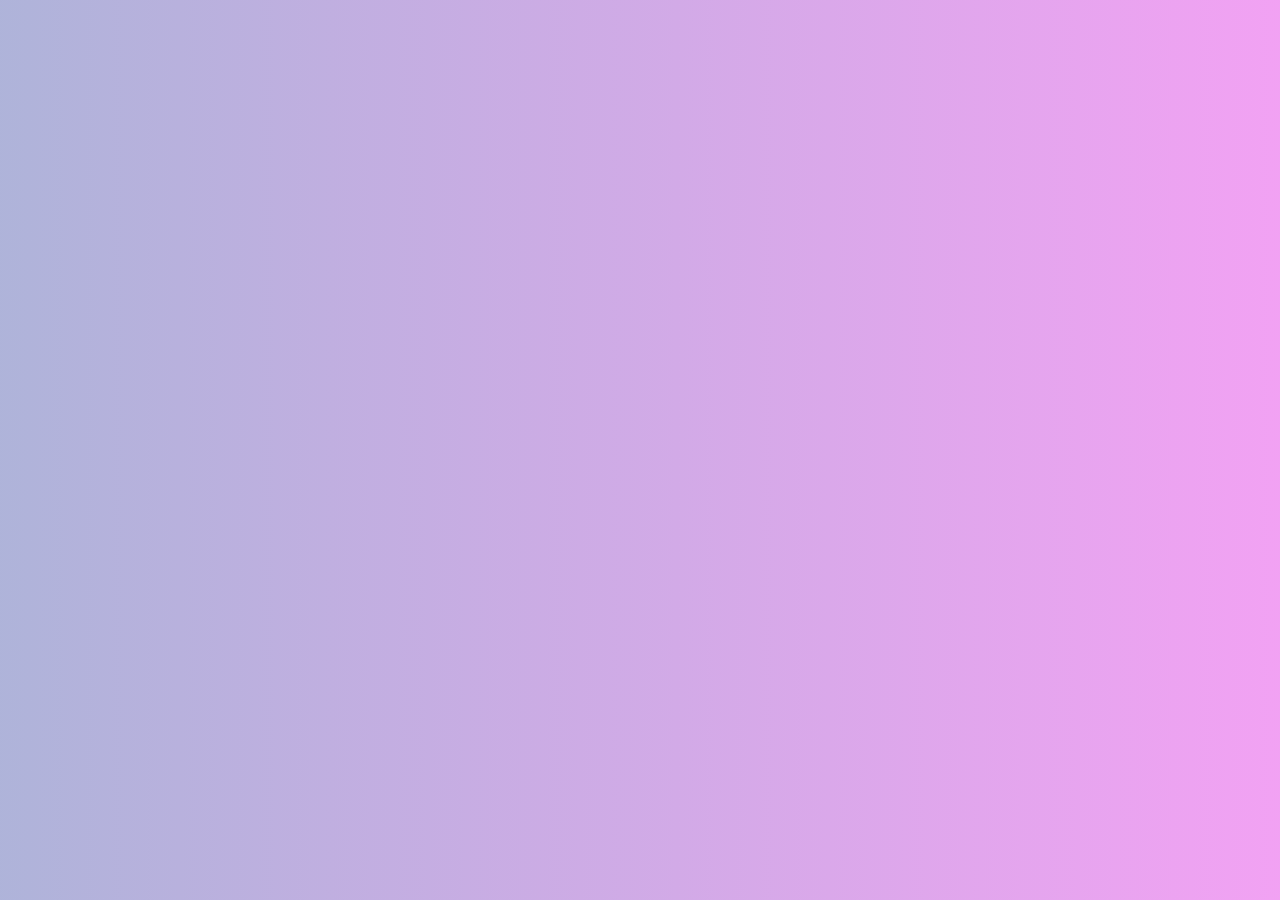
<file: Custim Right Click Menu/index.html>
<!DOCTYPE html>
<html lang="en">
<head>
    <meta charset="UTF-8">
    <meta name="viewport" content="width=device-width, initial-scale=1.0">
    <link rel="stylesheet" href="https://cdnjs.cloudflare.com/ajax/libs/font-awesome/6.5.1/css/all.min.css">
    <link rel="stylesheet" href="style.css">
    <title>Custim Right Click Menu</title>
</head>
<body>
  <div class="container">
    <ul class="menu">
        <li class="item"><i class="fa-solid fa-eye"></i><span>Preview</span></li>
        <li class="item-share ">
            <div >
                <i class="fa-solid fa-share"></i><span>share</span>
            </div>
            <i class="fa-solid fa-angle-right"></i>
            <ul class="ul-share">
                <li class="item"><i class="fa-brands fa-instagram"></i><span>instagram</span></li>
                <li class="item"><i class="fa-brands fa-twitter"></i><span>twitter</span></li>
                <li class="item"><i class="fa-brands fa-telegram"></i><span>telegram</span></li>
            </ul>
            </li>
        <li class="item"><i class="fa-solid fa-copy"></i><span>copy</span></li>
        <li class="item"><i class="fa-solid fa-pen-to-square"></i><span>Edit</span></li>
        <li class="item"><i class="fa-solid fa-trash"></i><span>Delete</span></li>
        <div class="setting"><li class="item"><i class="fa-solid fa-gear"></i><span>Setting</span></li></div>
    </ul>
  </div>  







    <script src="script.js"></script>
</body>
</html>
</file>
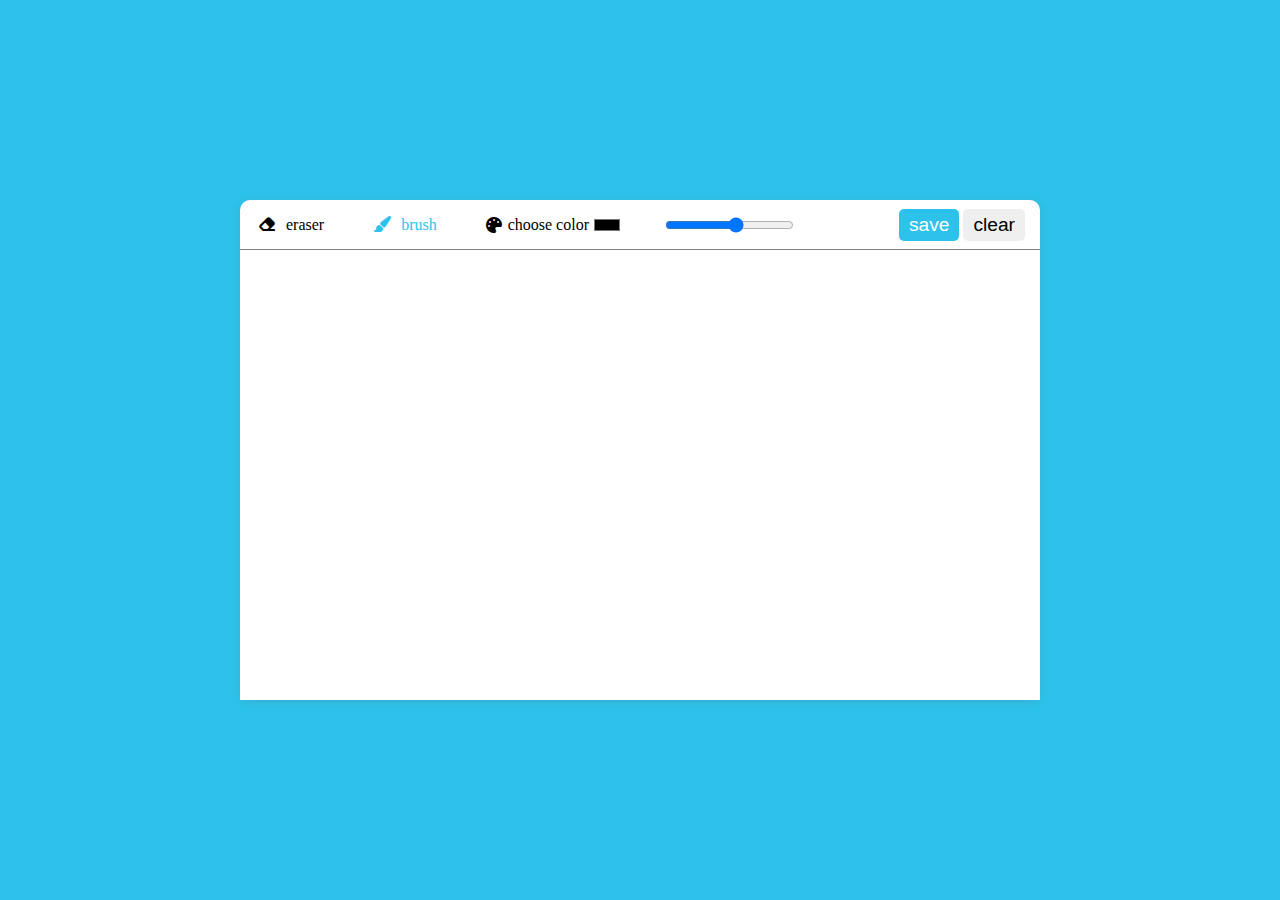
<file: project js appDrowing/index.html>
<!DOCTYPE html>
<html lang="en">
<head>
    <meta charset="UTF-8">
    <meta name="viewport" content="width=device-width, initial-scale=1.0">
    <link rel="stylesheet" href="style.css">
    <link rel="stylesheet" href="https://cdnjs.cloudflare.com/ajax/libs/font-awesome/6.5.1/css/all.min.css">
    <title></title>
</head>
<body>
    <div class="container">
        <div class="tools-area">
            <div class="tools">
                <div class="eraser">
                    <i class="fa-solid fa-eraser"></i>
                    <label>eraser</label>
                </div>
                <div class="brush active">
                    <i class="fa-solid fa-paintbrush"></i>
                    <label>brush</label>
                </div>
                <div class="color">
                    <i class="fa-solid fa-palette"></i>
                    <label for="color-picker">choose color</label>
                    <input type="color" id ="color-picker">
                </div>
                <input type="range" id="brush-width" min="1" max="10">
            </div>
            <div class="buttons">
                <button class="save">save</button>
                <button class="clear">clear</button>
            </div>
        </div>
        <div class="draw-area">
            <canvas></canvas>
        </div>
    </div>
   

   


    <script src="script.js"></script>
</body>
</html>
</file>
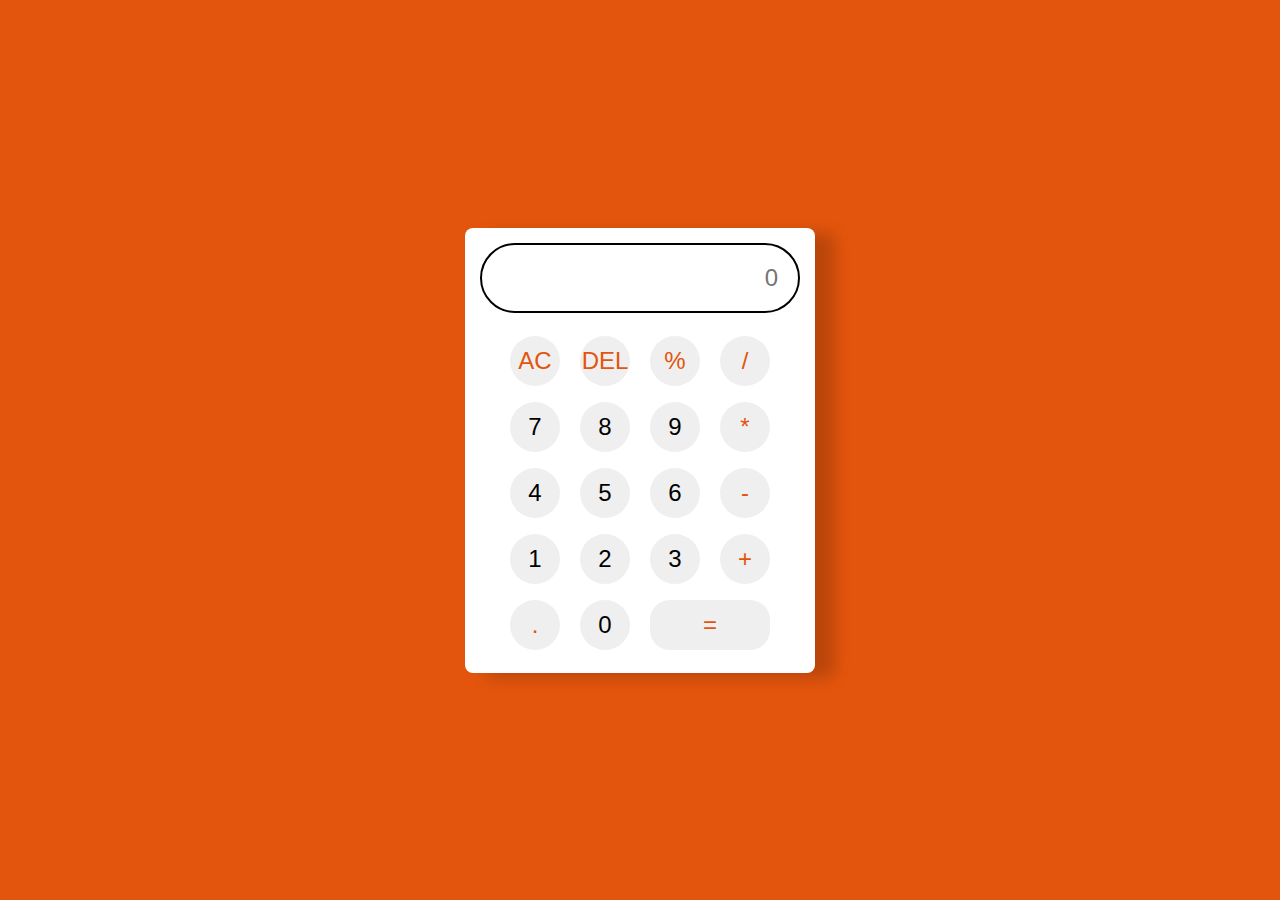
<file: project js calculator/index.html>
<!DOCTYPE html>
<html lang="en">
<head>
    <meta charset="UTF-8">
    <meta name="viewport" content="width=device-width, initial-scale=1.0">
    <link rel="stylesheet" href="style.css">
    <title>Document</title>
</head>
<body>
<div class="calcatore">
    <div class="output">
        <input type="text"class="text" placeholder="0" value=""/>
    </div>
    <div>
        <input type='button' class="operator AC" value='AC'/>
        <input type='button' class="operator DEL" value='DEL'/>
        <input type='button' class="operator val" value="%"></inpute>
        <input type='button' class="operator val " value='/'></inpute>
    </div>
    <div>
        <input type ='button' class=" val" value='7'></inpute>
        <input type ='button' class=" val" value='8'></inpute>
        <input type ='button' class=" val" value="9"></inpute>
        <input type ='button' class="operator val " value='*'></inpute>
    </div>
    <div>
        <input type ='button' class=" val" value='4'></inpute>
        <input type ='button' class=" val" value='5'></inpute>
        <input type ='button' class=" val" value="6"></inpute>
        <input type ='button' class="operator val " value='-'></inpute>
        </div>
        <div>
            <input type ='button' class=" val" value='1'></inpute>
            <input type ='button' class=" val" value='2'></inpute>
            <input type ='button' class=" val" value="3"></inpute>
            <input type ='button' class="operator val " value='+'></inpute>
        </div>
        <div>
            <input type ='button' class="operator val " value='.'></inpute>
            <input type ='button' class=" val " value='0'></inpute>
            <input type ='button' class="equal operator" value='='></inpute>
        </div>
</div>
  
   
   

    <script src="java.js">
        
    </script>
</body>
</html>
</file>
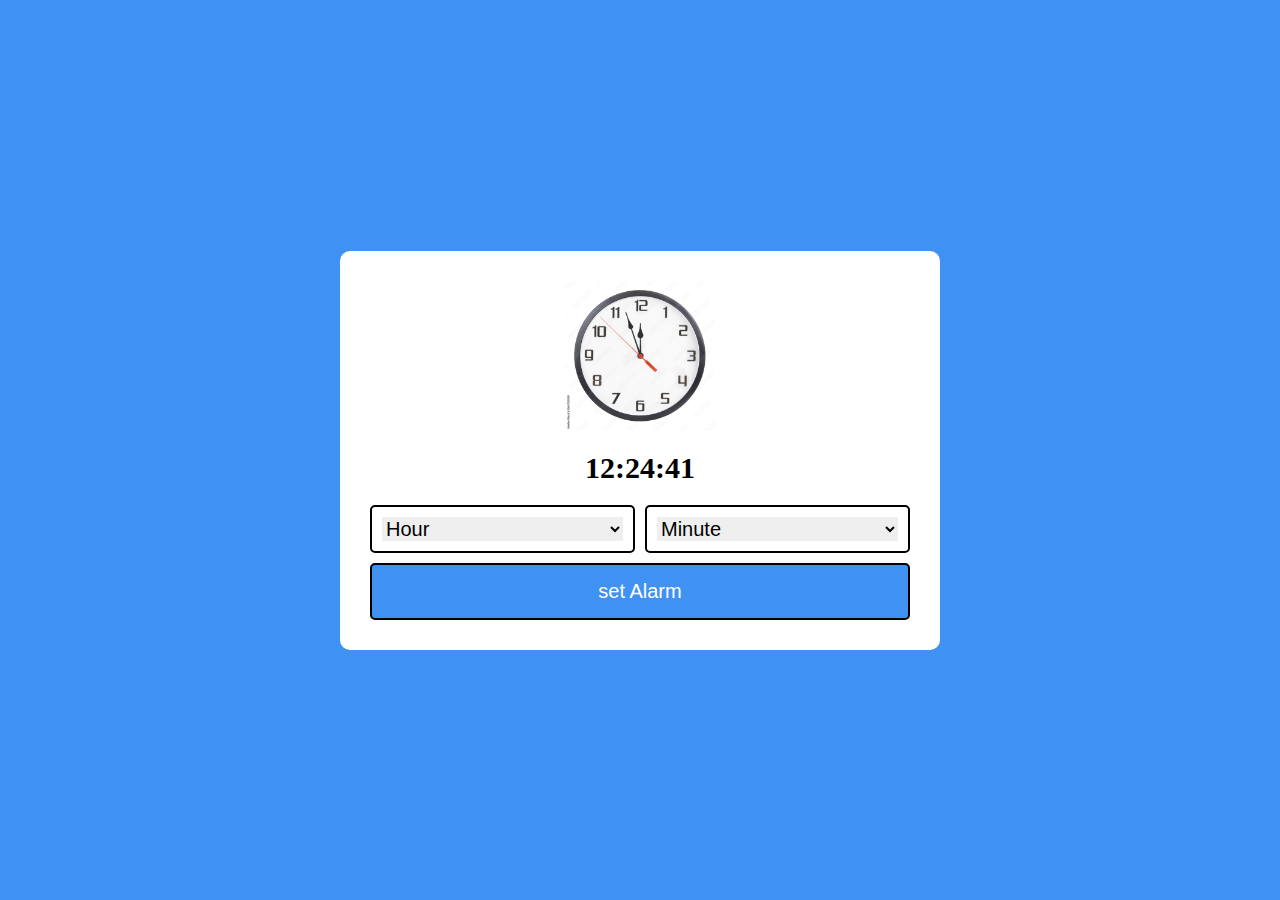
<file: project js oclock/index.html>
<!DOCTYPE html>
<html lang="en">
<head>
    <meta charset="UTF-8">
    <link rel="stylesheet" href="style.css">
    <title>Document</title>
</head>
<body>
    <div class="continer">
        <img src="photo/1000_F_264720559_tJtHez5qmKswDsmhhhjWGlWKmAteUZ4D.jpg" alt="">
        <h1 class="time">23:40:50</h1>
        <div class="content">
            <div class="controls">
                <select>
                    <option value="Hour" selected hidden>Hour</option>
                </select>
            </div>  
            <div class="controls">
                <select>
                    <option value="Minute"selected hidden >Minute</option>
                </select>
            </div>                
        
        </div>
        <button>set Alarm</button>
    </div>
   

  

    <script src="script.js"></script>
</body>
</html>
</file>
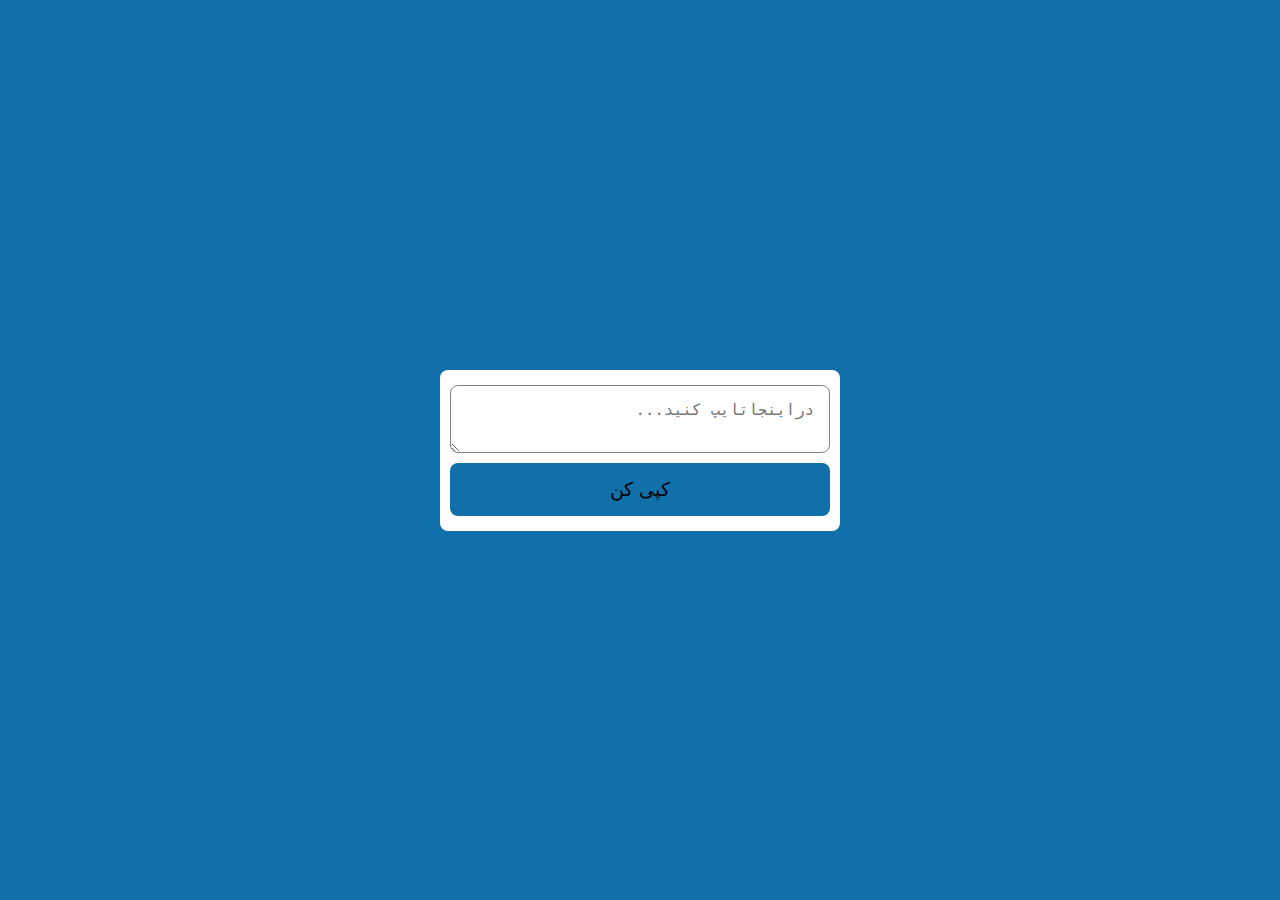
<file: project js textarea/index.html>
<!DOCTYPE html>
<html lang="en">
<head>
    <meta charset="UTF-8">
    <meta name="viewport" content="width=device-width, initial-scale=1.0">
    <link rel="stylesheet" href="style.css">
    <title>Document</title>
</head>
<body>
    <div class="continer">
        <textarea placeholder="دراینجاتایپ کنید..."></textarea>
        <button>کپی کن</button>
    </div>
    
    <script src="script.js"></script>
</body>
</html>
</file>
<file: Custim Right Click Menu/style.css>
*{
    margin:0;
    padding:0;
    box-sizing:border-box;
}
body{
    background:linear-gradient(to right ,#3844a267,#e33ce67a);
    height:100vh;
}
.container{
    visibility: hidden;
    position: absolute;
    width:300px;
    background:#fff;
    padding:20px;
    border-radius:8px;

}
.container.menu{
    list-style:none;
   
}
.container .menu .item,.item-share,.ul-share{
    padding:10px;
    cursor:pointer;
    list-style:none;
    border-radius: 8px;
    font-size:1.2em;
    font-weight:bold;
}
.container .menu .item i {
    padding-right:8px;
}
.container .menu .item-share{
    position:relative;
    display:flex;
    justify-content:space-between;
    align-items:center;
}
.container .menu .item-share:hover .ul-share {
    visibility:visible;
}
.container .menu .item-share .ul-share{
    position:absolute;
    left:260px;
    top:0;
    font-size: 1em;
   width:200px;
   background:#fff;
   visibility:hidden;

}

.container .menu .item:hover,.item-share:hover{
    background:#ccc7c7;
   
}
.container .menu .setting{
    border-top:1px solid black;
    margin:5px;
    padding-top:5px ;
}
</file>
<file: project js appDrowing/style.css>
*{
    margin: 0;
    padding: 0;
    box-sizing: border-box;
}
body{
    display:flex;
    align-items:center;
    justify-content:center;
    height:100vh;
    background:rgb(45, 194, 235);
}
.container{
    width:800px;
    height:500px;
    background:#fff;
    border-radius:10px;
    box-shadow:0px 2px 8px 0px rgba(99,99,99,0.2);
}
.container .tools-area{
    height:50px;
    display: flex;
    justify-content:space-between;
    align-items:center;
    border-bottom:1px solid gray;
     padding:0 15px;
    }
    .container .tools-area .tools{
        display:flex;
        width:70%;
        justify-content:space-between;
        align-items:center;
    }
    .tools .color{
        display: flex;
        align-items: center;
    }
    input[type="color"]{
        border:none;
       width:30px;
       height: 20px;
       background-color:transparent;
       cursor:pointer;

    }
    label,i{
      cursor:pointer;
      margin:0 3px  
    }
    .buttons button{
        border:none;
        padding:5px 10px;
        font-size:1.2em;
        border-radius: 5px;
        cursor: pointer;
    }
    .buttons .save{
        background:rgb(45, 194, 235);
        color:#fff;
    }
    .buttons .clear:hover{
        background:lightgray;
    }
    .draw-area canvas{
    width:100%;
    height:450px;
    }
    .active{
        color:rgb(45, 194, 235);
    }
</file>
<file: project js calculator/style.css>
*{
    margin:0;
    padding:0;
    box-sizing:border-box;
}
body{
    display:flex;
    justify-content:center;
    align-items:center;
    height:100vh;
    background-color:rgb(227, 85, 13);
   
}
.calcatore{
    width:350px;
    display:flex;
    justify-content:center;
    flex-direction:column;
    align-items:center;
    background:#fff;
    box-shadow:20px 5px 15px rgba(0 ,0,0,0.18);
    border-radius:8px;
    padding:15px;
  


}
input:not(.text){
    border-radius:50%;
    width:50px;
    height:50px;
    font-size:24px;
    font-weight:500px;
    border:none;
    margin:8px;
    transition:all 0.2s ease-in-out;
    cursor:pointer;
}
input:hover:not(.text,.operator){
    background:#000;
    color:rgb(227, 85, 13);
}
.operator{
    color:rgb(227, 85, 13);

}
.operator:hover{
color:#000;
background:rgb(227, 85, 13);

}
.text{
    width:100%;
    height:70px;
    padding:0  20px 0 0;
    text-align:right;
    font-size:24px;
    border-radius:5px;
    border:2px solid #000;
    margin-bottom:15px;
    border-radius:50px;
}
.calcatore .equal{
    width:120px;
    border-radius:20px;
}
</file>
<file: project js oclock/style.css>
*{
    margin: 0;
    padding: 0;
    box-sizing: border-box;
}
body{  background:rgb(63, 146, 241);
    height:100vh;}
body,.continer,.content{
    display:flex;
    justify-content:center;
    align-items:center;
}
.continer{
    flex-direction: column;
    background:#fff;
    width:600px;
   padding:30px;
   border-radius:10px;
}
.continer img{
    width: 150px;
}
.continer h1{
    font-size:30px;
    margin:20px 0;
}
.content{
    justify-content:space-between;
     width:100%;
}
.content.disable{
    opacity: 0.5;
    pointer-events: none;
}
.content .controls{
    border:2px solid #000;
    width:calc(100% /2 - 5px);
    padding:10px;
    border-radius:5px;
}
.content .controls select{
    outline:0;
    border:0;
    width:100%;
    font-size:20px;

}
.continer button{
    width: 100%;
    padding:15px;
    border-radius:5px;
    margin-top: 10px;
    border:2px solid #000;
    font-size:20px;
    background:rgb(63, 146, 241);
    color: #fff;

}
</file>
<file: project js textarea/style.css>
::selection{
    background-color:rgb(17, 111, 170) ;
}



*{
    margin:0;
    padding:0;
    box-sizing:border-box;
}
body{
    display:flex;
    justify-content:center;
    align-items:center;
    height:100vh;
   background:rgb(17, 111, 170);
}
.continer{
    width:400px;
    background:#fff;
    padding:10px;
    display:flex;
    flex-direction:column;
    direction:rtl;
    border-radius:8px;


}
.continer :where(textarea , button){
 outline:0;
 border:0;
 padding:15px ;
 width:100%;
 font-size:1.2em;
 margin:5px 0;
 border-radius:8px;
}
.continer textarea{
    border:1px solid gray;
}
.continer button{
    background:rgb(17, 111, 170);
    transition: all 1s;
}
</file>
